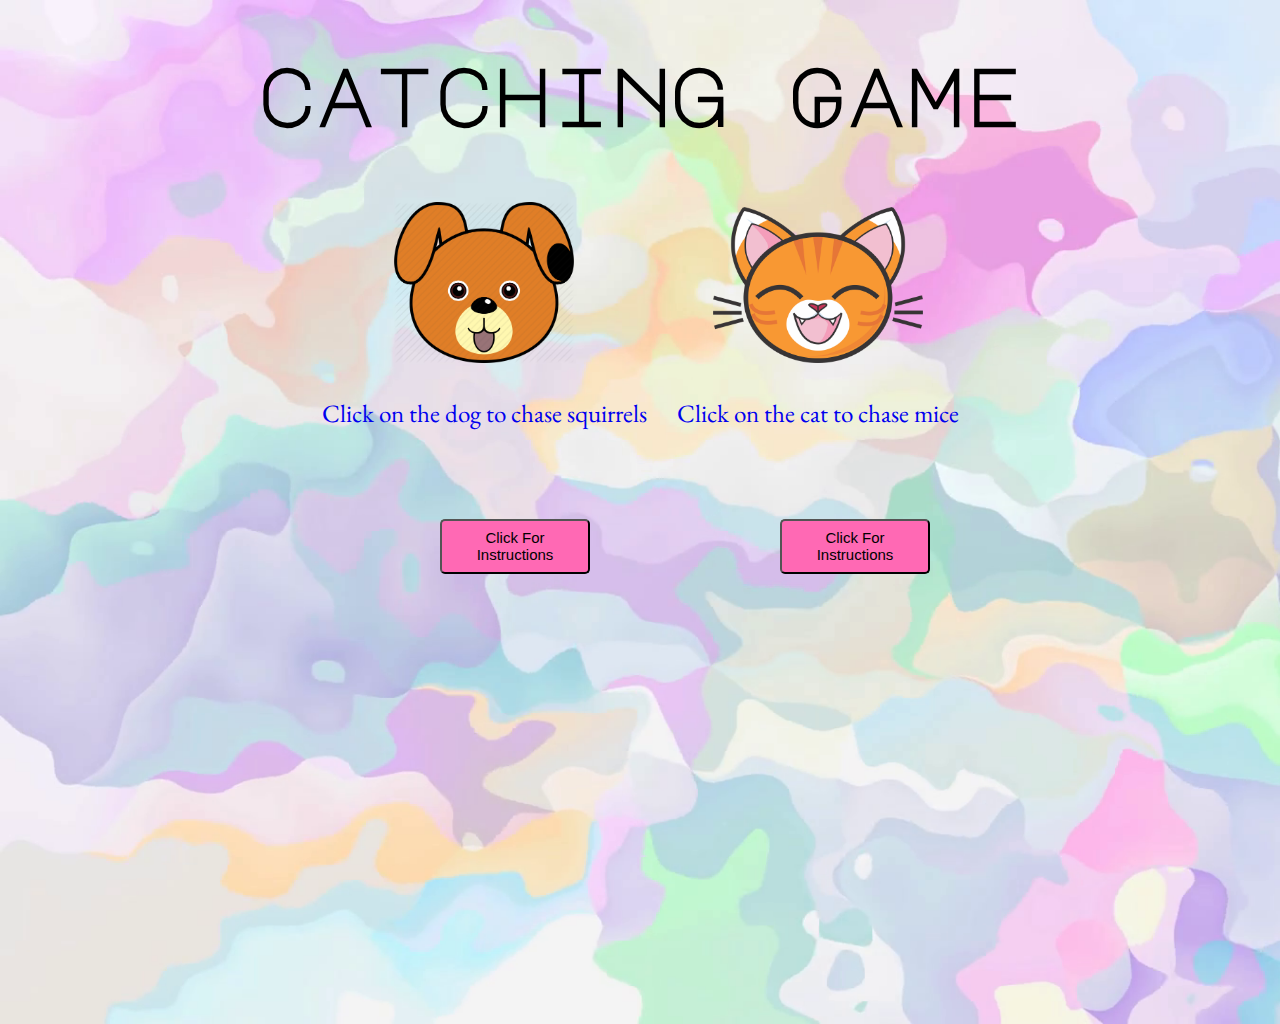
<file: index.html>
<!DOCTYPE html>
<html lang="en" dir="ltr">
  <head>
    <meta charset="utf-8">
    <link rel="stylesheet" href="./style.css">
    <link href="https://fonts.googleapis.com/css?family=EB+Garamond|Major+Mono+Display" rel="stylesheet">
    <script defer src="./app.js" charset="utf-8"></script>
    <title>Catching Game</title>
  </head>
  <body>
    <header>
      <h1> catching Game </h1>
    </header>

    <main>
      <a href="./dog.html">
        <img src="./firstPage-images/dog.png"class="frontPagePic dog-pic" alt="dog-pic">
        <p> Click on the dog to chase squirrels </p>
      </a>

      <a href="./cat.html">
        <img src="./firstPage-images/cat.png"class="frontPagePic cat-pic" alt="cat-pic">
        <p> Click on the cat to chase mice </p>
      </a>
    </main>
    <div class="buttons">
      <button onclick="showTextDog()"> Click For Instructions </button>
      <button onclick="showTextCat()"> Click For Instructions </button>
    </div>
    <section>
      <div class="dogInstr"> </div>
      <div class="catInstr"></div>
    </section>
  </body>
</html>
</file>
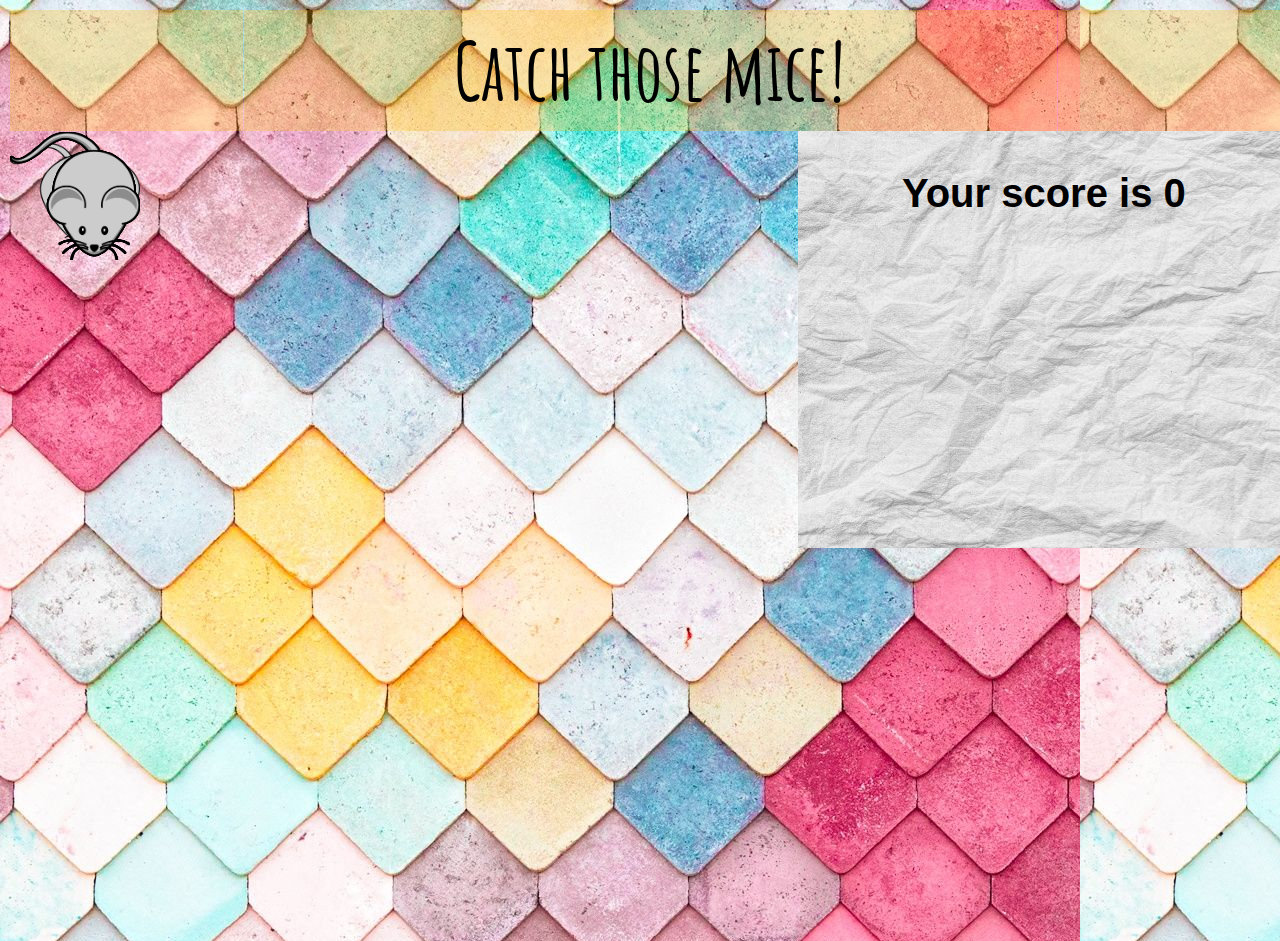
<file: cat.html>
<!DOCTYPE html>
<html lang="en" dir="ltr">
  <head>
    <meta charset="utf-8">
    <link rel="stylesheet" href="./cat.css">
    <link href="https://fonts.googleapis.com/css?family=Amatic+SC|Coming+Soon" rel="stylesheet">
    <script defer src="./cat.js" charset="utf-8"></script>
    <title>Catching Game</title>
  </head>
  <body>
    <header>
      <h1> Catch those mice! </h1>
    </header>
    <div class="whole-board">
      <div class="gameboard">
        <div class="mouseCheese"></div>
      </div>

      <section>
        <h3 class="scoreBoard"></h3>
        <h3 class="timerBoard"></h3>
      </section>
    </div>
  </body>
</html>
</file>
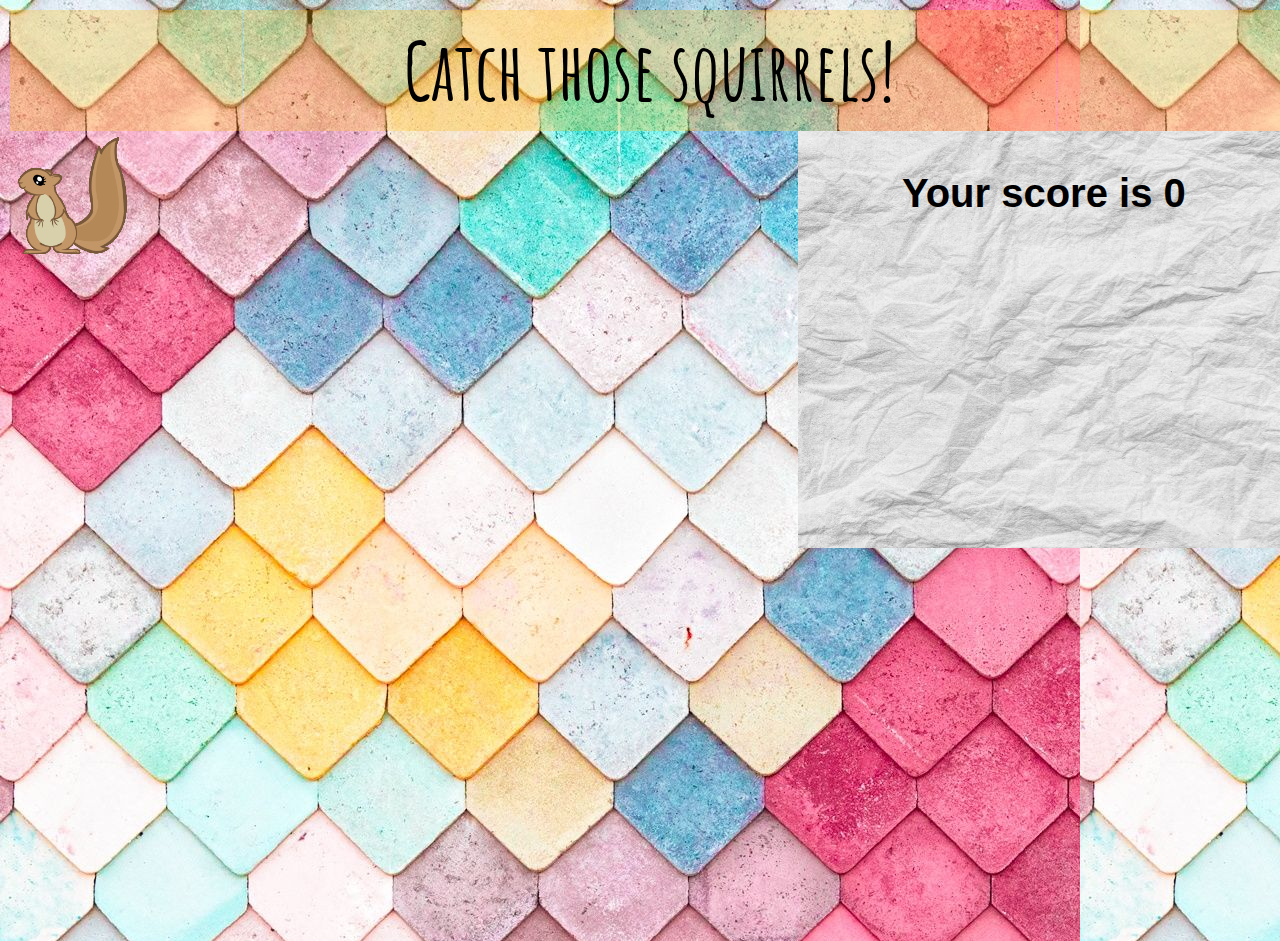
<file: dog.html>
<!DOCTYPE html>
<html lang="en" dir="ltr">
  <head>
    <meta charset="utf-8">
    <link rel="stylesheet" href="./dog.css">
    <link href="https://fonts.googleapis.com/css?family=Amatic+SC|Coming+Soon" rel="stylesheet">
    <script defer src="./dog.js" charset="utf-8"></script>
    <title>Catching Game</title>
  </head>
  <body>
    <header>
      <h1> Catch those squirrels! </h1>
    </header>
    <div class="whole-board">
      <div class="gameboard">
        <div class="squirrelNut"></div>
      </div>

      <section>
        <h3 class="scoreBoard"></h3>
        <h3 class="timerBoard"></h3>
      </section>
    </div>
  </body>
</html>
</file>
<file: style.css>
html {
  background-image: url("./firstPage-images/main-background.png");
  background-size: cover;
}

body {
  align-items: center;
  height: 100%;
  width: auto;
}

header {
  flex-direction: column;
}

main {
  display: flex;
  flex-direction: row;
  align-items:flex-end;
  justify-content: center;
}

h1 {
  font-size: 500%;
  font-family: 'Major Mono Display';
  text-align: center;
}

.buttons {
  display: flex;
  flex-direction: row;
  justify-content: center;
  margin: 15px;
  padding: 10px;
  text-align: center;
}

button {
  margin: 50px;
  margin-left: 140px;
  background-color: #ff69b4;
  width: 150px;
  height: 55px;
  border-radius: 5px;
  font-size: 15px;
}

.frontPagePic {
  height: auto;
  margin: 20px;
}

.dog-pic {
  width: 180px;
  margin: 15px;
}

.cat-pic {
  width: 210px;
  margin: 15px;
}

p {
  font-size: 25px;
  font-family: 'EB Garamond', serif;
  padding: 10px;
  margin: 5px;
  text-align: center;
}

a {
text-align: center;
text-decoration: none;
}

section {
  display: flex;
  flex-direction: row;
  justify-content: center;
  margin: 15px;
  padding: 10px;
}

.catInstr {
  width: 300px;
  height: 300px;
  padding: 10px;
  margin: 10px;
  text-align: justify;
  font-size: 25px;
  font-family: inherit;
}

.dogInstr {
  width: 300px;
  height: 300px;
  padding: 10px;
  margin: 10px;
  text-align: justify;
  font-size: 25px;
  font-family: inherit;
}

@media only screen and (max-width: 600px) {

  main {
    border-top: 30%;
  }

  .dog-pic {
    width: 150px;
    height: auto;
  }

  .cat-pic {
    width: 160px;
    height: auto;
  }

  p {
    font-size: 20px;
  }

  h1 {
    font-size: 300%;
  }
}
</file>
<file: cat.css>
html {
  background-image: url("./catGameImages/tiles.jpg");
}

body {
  margin: 10px;
  width: 100%;
}

header {
  text-align: center;
}

/* *** div wrapped around the whole board *** */
.whole-board {
  display: flex;
  text-align: center;
  justify-content: center;
}

h1 {
  font-size: 80px;
  font-family:'Amatic SC', Arial;
  padding: 10px;
  margin: 0;
  position: relative;
  background-image: url('catGameImages/title-background.png');
  background-position: center;
}

.mouseCheese {
  position: absolute;
  background-image: url("catGameImages/cheeseMouse-down.png");
  background-repeat: no-repeat;
  background-position: center;
  background-size:contain;
  transition: top 1s, left  1s;
  transition-timing-function: linear;
  width: 130px;
  height: 130px;
  cursor: pointer;
}

.mouse{
  position: absolute;
  background-position: center;
  transition: top 2s, left 1s;
  transition-timing-function: linear;
  width: 130px;
  height: 130px;
  background-size: contain;
  background-image: url("catGameImages/mouse-down.png");
  background-repeat: no-repeat;
}

section {
  height: 800px;
  width: 500px;
  position:relative;
  background-image: url("./catGameImages/score.jpg");
  background-repeat: no-repeat;
}

/* ** Where the mice are mainly positioned ** */
.gameboard {
  align-items: center;
  width: 800px;
  height: 800px;
}

h3 {
  font-family: 'Coming Soon', 'Arial';
  font-size: 40px;
}
</file>
<file: dog.css>
html {
  background-image: url("./dogGameImages/tiles.jpg");
}

body {
  margin: 10px;
  width: 100%;
}

header {
  text-align: center;
}

/* *** div wrapped around the whole board *** */
.whole-board {
  display: flex;
  text-align: center;
  justify-content: center;
}

h1 {
  font-size: 80px;
  font-family:'Amatic SC', 'Arial';
  padding: 10px;
  margin: 0;
  position: relative;
  background-image: url('dogGameImages/title-background.png');
  background-position: center;
}
/* *** Squirrels with a nut is 50 points *** */
.squirrelNut {
  position: absolute;
  background-image: url("dogGameImages/squirrel.png");
  background-repeat: no-repeat;
  background-position: center;
  background-size: contain;
  transition: top 1s, left  1s;
  transition-timing-function: linear;
  width: 130px;
  height: 130px;
  cursor: pointer;
}

.squirrel {
  position: absolute;
  background-position: center;
  transition: top 2s, left 1s;
  transition-timing-function: linear;
  width: 130px;
  height: 130px;
  background-size: contain;
  background-image: url("dogGameImages/squirrel.png");
  background-repeat: no-repeat;
}

section {
  height: 800px;
  width: 500px;
  position:relative;
  background-image: url("./dogGameImages/score.jpg");
  background-repeat: no-repeat;
}

/* ** Where the squirrels are mainly positioned ** */
.gameboard {
  align-items: center;
  width: 800px;
  height: 800px;
}

h3 {
  font-family: 'Coming Soon', 'Arial';
  font-size: 40px;
}
</file>
